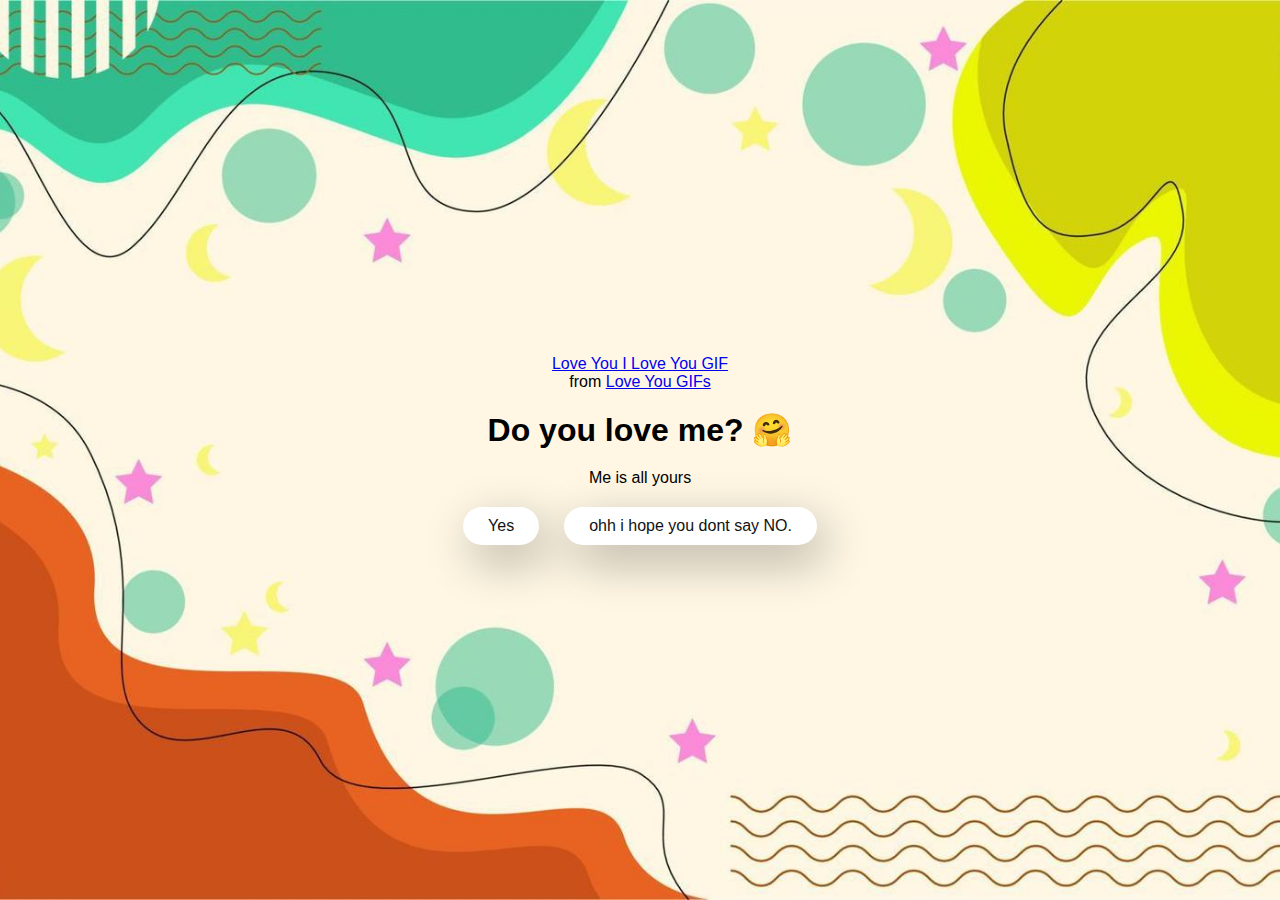
<file: index.html>
<!DOCTYPE html>
<html lang="en">

<head>
    <meta charset="UTF-8" />
    <meta name="viewport" content="width=device-width, initial-scale=1.0" />
    <title>IKO TU GAH</title>

    <link rel="stylesheet" href="./style.css" />
    <style>
        .btn a {
            transition: top 0.3s ease, left 0.3s ease;
        }
    </style>
</head>

<body>
    <div class="container">
        <!-- 💖 Your chosen "I Love You" GIF -->
        <div class="tenor-gif-embed" data-postid="2466163091627818440" data-share-method="host" data-aspect-ratio="1.04184" data-width="100%">
            <a href="https://tenor.com/view/love-you-i-love-you-ily-that70s-show-ashton-kutcher-gif-2466163091627818440">Love You I Love You GIF</a>
            from <a href="https://tenor.com/search/love+you-gifs">Love You GIFs</a>
        </div>
        <script type="text/javascript" async src="https://tenor.com/embed.js"></script>

        <h1>Do you love me? 🤗</h1>
        <p>Me is all yours</p>

        <div class="btn">
            <a href="yes.html" id="move-random">Yes</a>
            <a href="no1.html">ohh i hope you dont say NO.</a>
        </div>
    </div>

    <!-- JavaScript to move the Yes button -->
    <script>
        function moveRandomEl(elm) {
            elm.style.position = "absolute";
            elm.style.top = Math.floor(Math.random() * 90 + 5) + "%";
            elm.style.left = Math.floor(Math.random() * 90 + 5) + "%";
        }

        const moveRandom = document.querySelector("#move-random");
        moveRandom.addEventListener("mouseenter", function (e) {
            moveRandomEl(e.target);
        });
    </script>
</body>

</html>
</file>
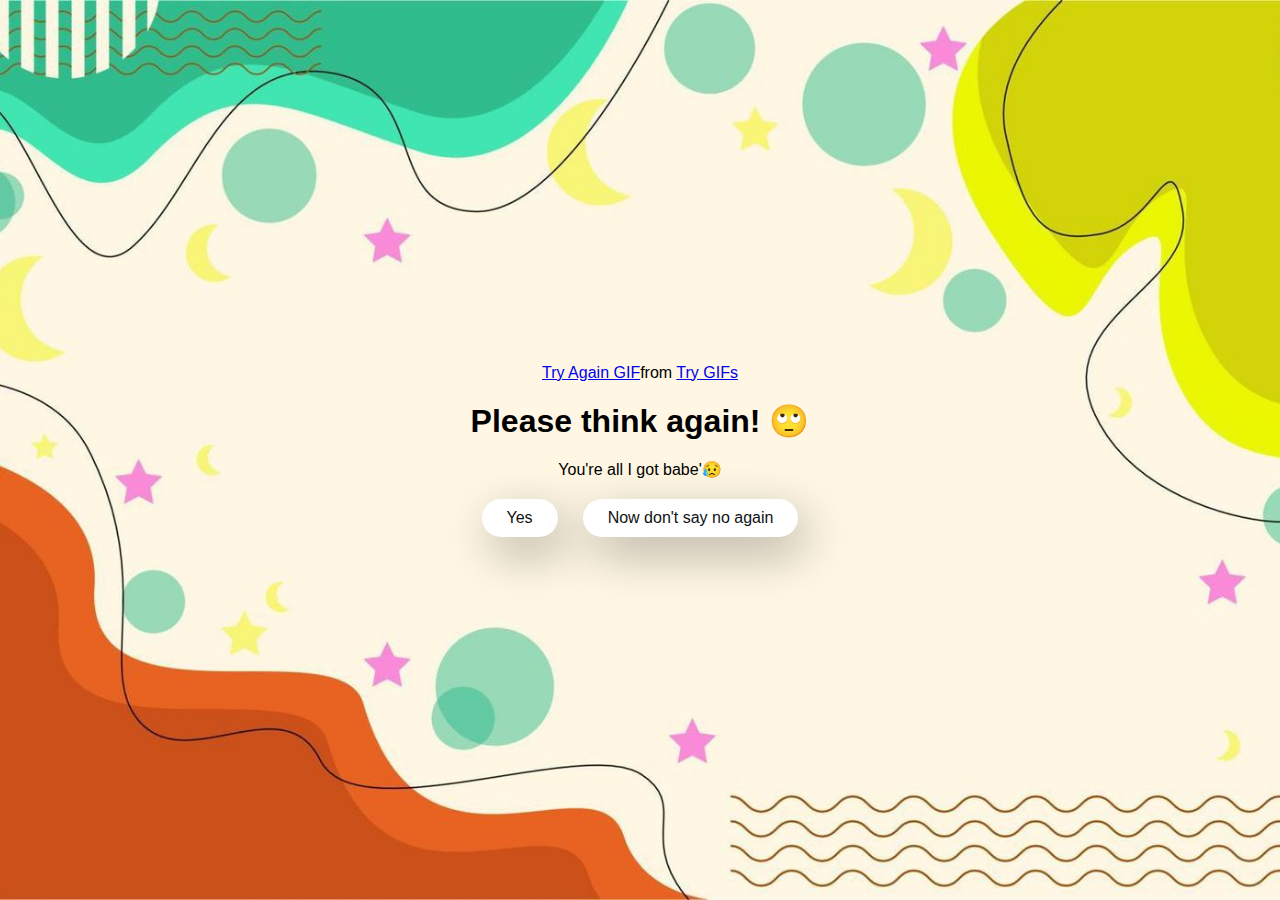
<file: no1.html>
<!DOCTYPE html>
<html lang="en">

<head>
    <meta charset="UTF-8" />
    <meta name="viewport" content="width=device-width, initial-scale=1.0" />
    <title>IKO TU GAHt</title>

    <link rel="stylesheet" href="./style.css" />
    <style>
        .btn a {
            transition: top 0.3s ease, left 0.3s ease;
        }
    </style>
</head>

<body>
    <div class="container">
        <!-- 🔄 Updated GIF: Try Again - Jim Carrey -->
        <div class="tenor-gif-embed" data-postid="4768546" data-share-method="host" data-aspect-ratio="1.32231" data-width="100%">
            <a href="https://tenor.com/view/try-tryagain-aceventura-jimacarrey-gif-4768546">Try Again GIF</a>from
            <a href="https://tenor.com/search/try-gifs">Try GIFs</a>
        </div>
        <script type="text/javascript" async src="https://tenor.com/embed.js"></script>

        <h1>Please think again! 🙄</h1>
        <p>You're all I got babe'😥</p>

        <div class="btn">
            <a href="yes.html" id="move-random">Yes</a>
            <a href="no2.html">Now don't say no again</a>
        </div>
    </div>

    <script>
        function moveRandomEl(elm) {
            elm.style.position = "absolute";
            elm.style.top = Math.floor(Math.random() * 90 + 5) + "%";
            elm.style.left = Math.floor(Math.random() * 90 + 5) + "%";
        }

        const moveRandom = document.querySelector("#move-random");
        moveRandom.addEventListener("mouseenter", function (e) {
            moveRandomEl(e.target);
        });
    </script>
</body>

</html>
</file>
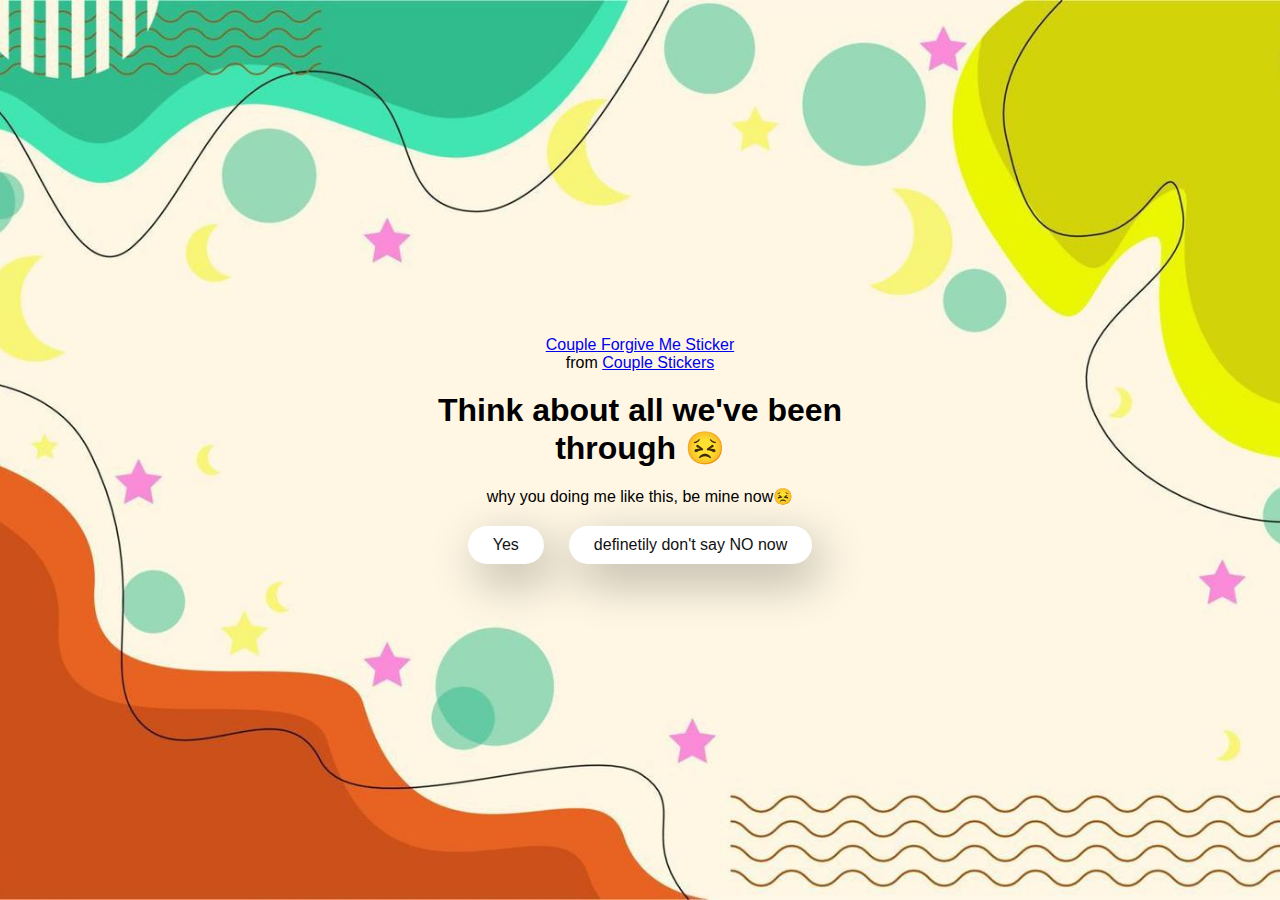
<file: no2.html>
<!DOCTYPE html>
<html lang="en">

<head>
    <meta charset="UTF-8" />
    <meta name="viewport" content="width=device-width, initial-scale=1.0" />
    <title>IKO TU GAH</title>

    <link rel="stylesheet" href="./style.css" />
    <style>
        .btn a {
            transition: top 0.3s ease, left 0.3s ease;
        }
    </style>
</head>

<body>
    <div class="container">
        <div class="tenor-gif-embed" data-postid="15195810" data-share-method="host" data-aspect-ratio="1"
             data-width="100%">
            <a href="https://tenor.com/view/couple-forgive-me-asking-for-forgiveness-begging-crying-gif-15195810">
                Couple
                Forgive Me Sticker
            </a>from
            <a href="https://tenor.com/search/couple-stickers">Couple Stickers</a>
        </div>
        <script type="text/javascript" async src="https://tenor.com/embed.js"></script>

        <h1>Think about all we've been through 😣</h1>
        <p>why you doing me like this, be mine now😣</p>

        <div class="btn">
            <a href="yes.html" id="move-random">Yes</a>
            <a href="no3.html">definetily don't say NO now</a>
        </div>
    </div>

    <script>
        function moveRandomEl(elm) {
            elm.style.position = "absolute";
            elm.style.top = Math.floor(Math.random() * 90 + 5) + "%";
            elm.style.left = Math.floor(Math.random() * 90 + 5) + "%";
        }

        const moveRandom = document.querySelector("#move-random");
        moveRandom.addEventListener("mouseenter", function (e) {
            moveRandomEl(e.target);
        });
    </script>
</body>

</html>
</file>
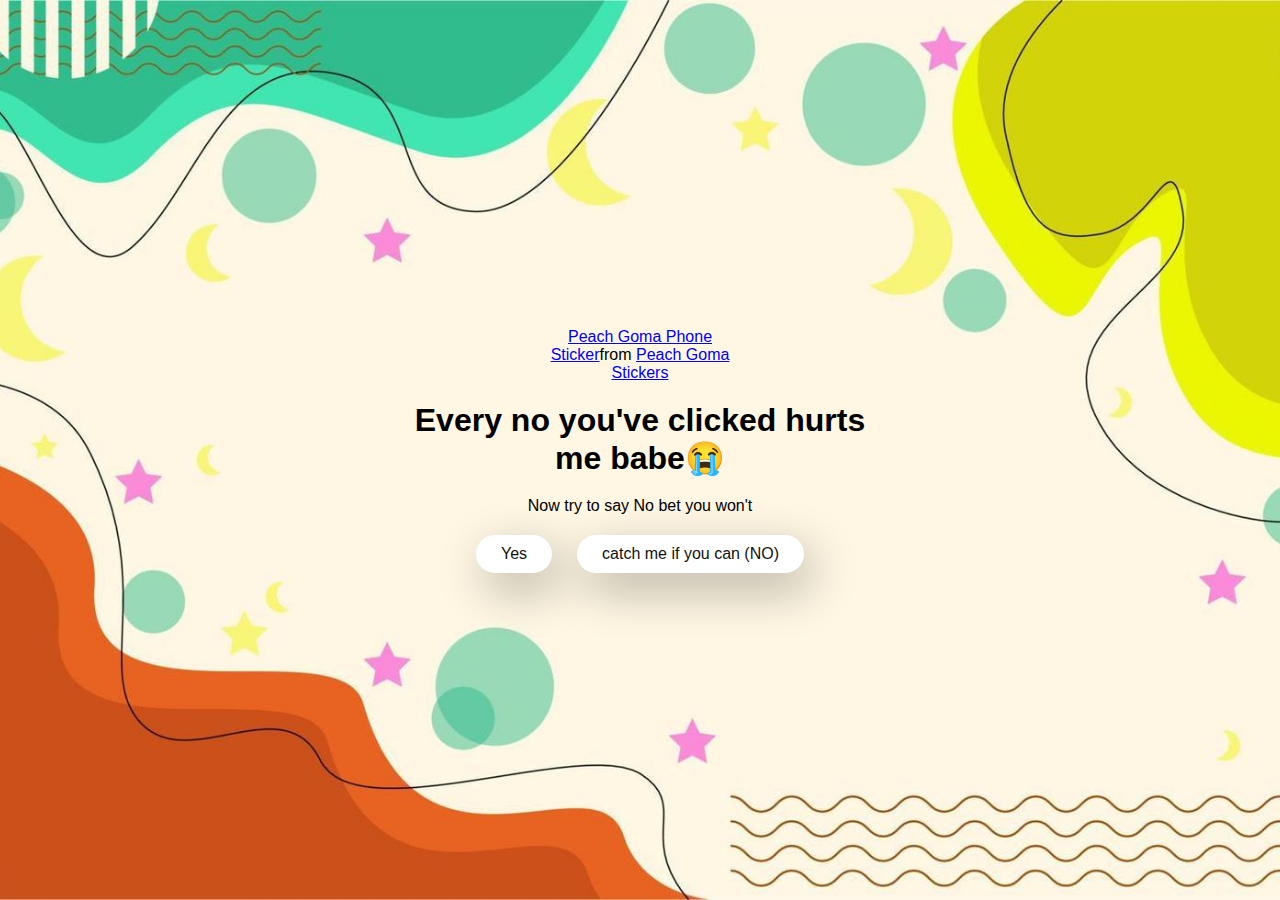
<file: no3.html>
<!DOCTYPE html>
<html lang="en">

<head>
  <meta charset="UTF-8" />
  <meta name="viewport" content="width=device-width, initial-scale=1.0" />
  <title>IKO TU GAH</title>
  <link rel="stylesheet" href="./style.css" />
</head>

<body>
  <div class="container">
    <div class="tenor-gif-embed" data-postid="15974530976611222074" data-share-method="host" data-aspect-ratio="1.26923"
      data-width="100%">
      <a href="https://tenor.com/view/peach-goma-phone-gif-15974530976611222074">Peach Goma Phone Sticker</a>from
      <a href="https://tenor.com/search/peach+goma-stickers">Peach Goma Stickers</a>
    </div>
    <script type="text/javascript" async src="https://tenor.com/embed.js"></script>

    <h1>Every no you've clicked hurts me babe😭</h1>
    <p>Now try to say No bet you won't</p>

    <div class="btn">
      <a href="yes.html">Yes</a>
      <a href="#" id="move-random">catch me if you can (NO)</a>
    </div>
  </div>

  <script src="./script.js"></script>
</body>

</html>
</file>
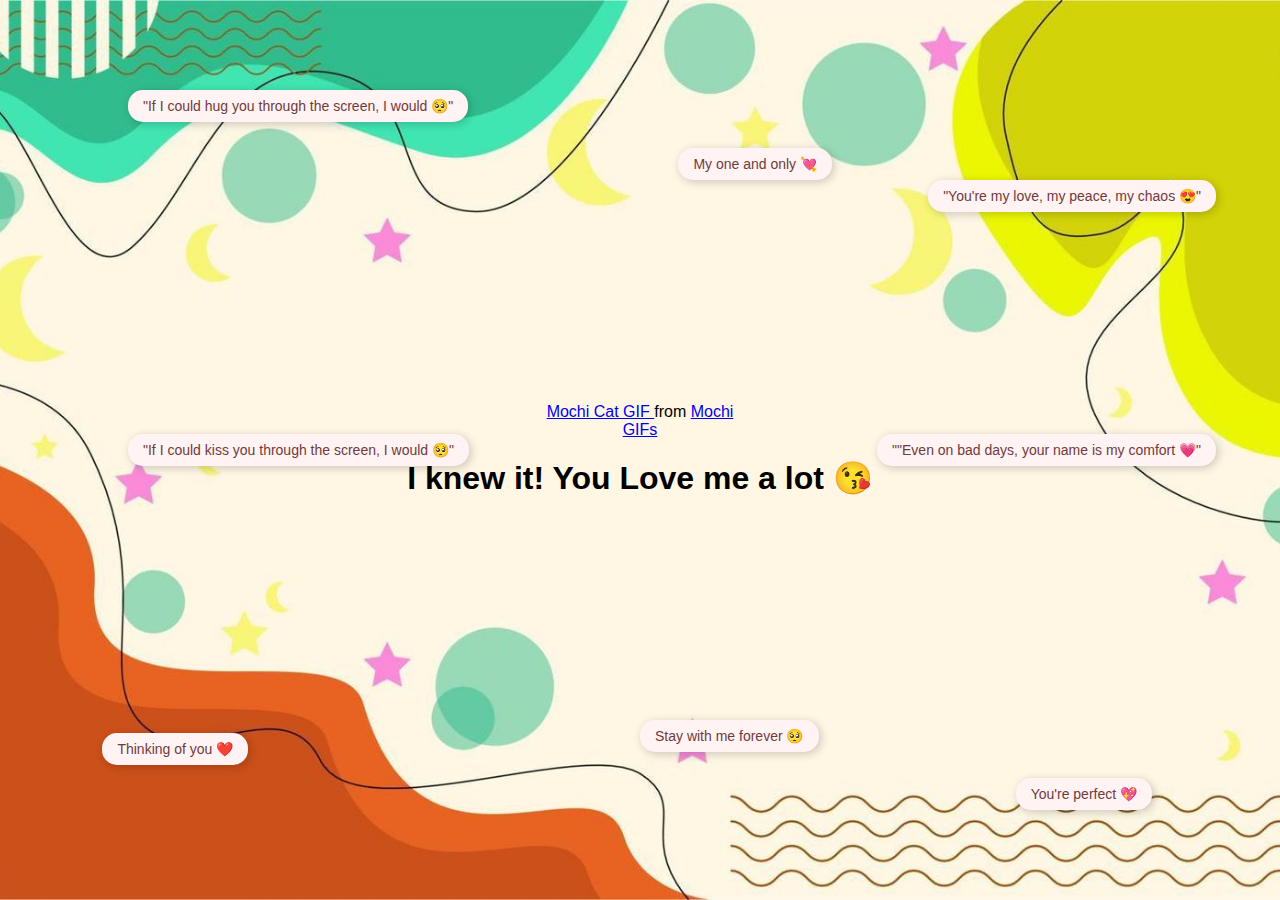
<file: yes.html>
<!DOCTYPE html>
<html lang="en">

<head>
    <meta charset="UTF-8" />
    <meta name="viewport" content="width=device-width, initial-scale=1.0" />
    <title>IKO TU GAH</title>

    <link rel="stylesheet" href="./style.css" />
</head>

<body>
    <div class="container">
        <div class="tenor-gif-embed" data-postid="253027946666209433" data-share-method="host" data-aspect-ratio="1.37853"
             data-width="100%">
            <a href="https://tenor.com/view/mochi-cat-mochi-and-goma-goma-and-peach-mochi-mochi-peach-cat-gif-gif-253027946666209433">
                Mochi
                Cat GIF
            </a>from <a href="https://tenor.com/search/mochi-gifs">Mochi GIFs</a>
        </div>
        <script type="text/javascript" async src="https://tenor.com/embed.js"></script>
        <h1>I knew it! You Love me a lot 😘</h1>
    </div>
</body>

</html>

<div class="floating-text" style="top: 10%; left: 10%;">"If I could hug you through the screen, I would 🥺"</div>
<div class="floating-text" style="middle: 10%; left: 10%;">"If I could kiss you through the screen, I would 🥺"</div>
<div class="floating-text" style="top: 20%; right: 5%;">"You're my love, my peace, my chaos 😍"</div>
<div class="floating-text" style="middle: 20%; right: 5%;">""Even on bad days, your name is my comfort 💗"</div>
<div class="floating-text" style="bottom: 15%; left: 8%;">Thinking of you ❤️</div>
<div class="floating-text" style="bottom: 10%; right: 10%;">You're perfect 💖</div>
<div class="floating-text" style="top: 80%; left: 50%;">Stay with me forever 🥺</div>
<div class="floating-text" style="bottom: 80%; right: 35%;">My one and only 💘</div>
</file>
<file: style.css>
* {
    margin: 0;
    padding: 0;
    box-sizing: border-box;
    font-family: sans-serif;
  }

body {
    width: 100%;
    min-height: 100vh;
    display: flex;
    justify-content: center;
    align-items: center;
    background-image: url('./images/background.jpg');
    background-size: cover;
    background-repeat: no-repeat;
    background-position: center;
    font-family: sans-serif;
}

  
  .container {
    display: flex;
    flex-direction: column;
    text-align: center;
    align-items: center;
    gap: 20px;
    max-width: 500px;
    margin: 20px;
  }
  
  .container .tenor-gif-embed {
    max-width: 200px;
  }
  
  .container .btn {
    display: flex;
    gap: 25px;
  }
  
  .btn a {
    text-decoration: none;
    color: #111;
    background: #fff;
    padding: 10px 25px;
    border-radius: 66px;
    box-shadow: 0.5rem 1rem 3rem hsl(0, 0%, 0%, 0.3);
  }

.floating-text {
    position: absolute;
    background: #fff3f3;
    color: #703b3b;
    padding: 8px 15px;
    border-radius: 15px;
    font-size: 14px;
    box-shadow: 2px 2px 10px rgba(0, 0, 0, 0.2);
    animation: float 4s ease-in-out infinite;
}

@keyframes float {
    0%, 100% {
        transform: translateY(0px);
    }

    50% {
        transform: translateY(-8px);
    }
}
</file>
